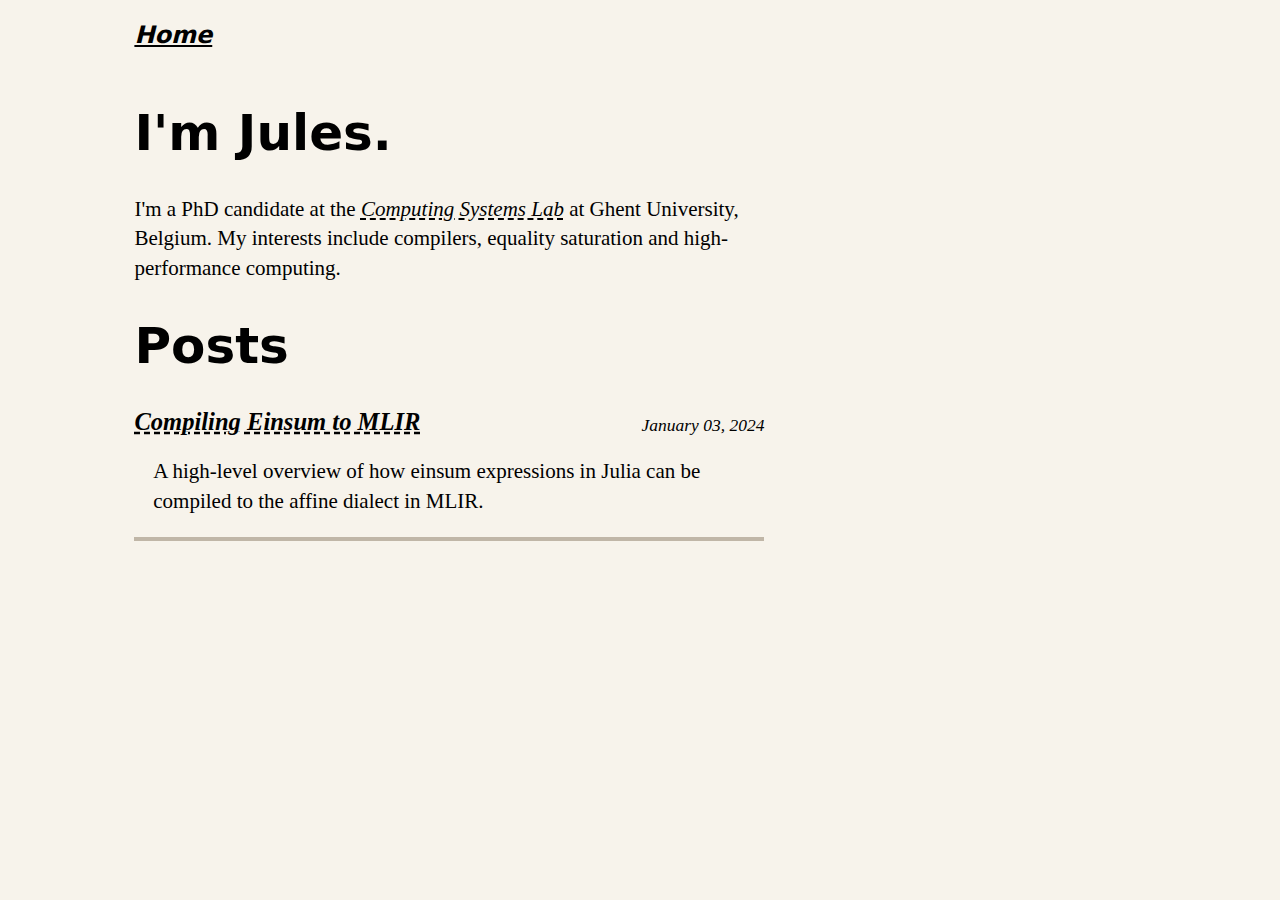
<file: index.html>
<!doctype html>
<html lang="en">
	<head>
		<meta charset="utf-8">
		<meta name="viewport" content="width=device-width, initial-scale=1.0">
		<title>Home</title>
		<meta name="description" content="My personal website.">

		<link rel="icon" href="/icons/favicon.ico" sizes="32x32">
		<link rel="icon" href="/icons/icon.svg" type="image/svg+xml">
		<link rel="apple-touch-icon" href="/icons/apple-touch-icon.png">
		<link rel="manifest" href="/icons/site.webmanifest">
		<link rel="alternate" href="/feed/feed.xml" type="application/atom+xml" title="My personal website">
		<link rel="alternate" href="/feed/feed.json" type="application/json" title="My personal website">
		
		
		
		<style>.header-anchor {
    text-decoration: none;
}

:root {
    --sans: "Soehne", system-ui, -apple-system, Helvetica Neue, Arial, sans-serif;
    --circle: "Soehne Circle", sans-serif;
    --serif: "Signifier", ui-serif, Georgia, Cambria, Times New Roman, Times, serif;
    --mono: "Inconsolata", "Monaco", "Consolas", 'Courier New', Courier, monospace;
}

* {
    box-sizing: border-box;
}

a {
    color: inherit;
    font-style: italic;
    text-decoration-style: dashed;
}

/* https://www.a11yproject.com/posts/how-to-hide-content/ */
.visually-hidden {
	clip: rect(0 0 0 0);
	clip-path: inset(50%);
	height: 1px;
	overflow: hidden;
	position: absolute;
	white-space: nowrap;
	width: 1px;
}

header {
	border-bottom: 1px dashed var(--color-gray-20);
}
header:after {
	content: "";
	display: table;
	clear: both;
}
/* Header */
header {
	display: flex;
	gap: 1em .5em;
	flex-wrap: wrap;
	align-items: center;
	padding: 1em 0 1em 0;
}
.home-link {
	font-size: 1em; /* 16px /16 */
	font-weight: 700;
	margin-right: 2em;
}
.home-link:link:not(:hover) {
	text-decoration: none;
}

/* Nav */

.nav {
    font-family: var(--sans);
    font-size: x-large;
    font-weight: bold;
	display: flex;
	padding: 0;
	margin: 0;
	list-style: none;
}
.nav-item {
	display: inline-block;
	margin-right: 1em;
}
.nav-item a[href]:not(:hover) {
	text-decoration: none;
}
.nav a[href][aria-current="page"] {
	text-decoration: underline;
}


body {
    background-color: #f7f3eb;
    font-size: 1.3125rem;
    margin: 0 0 100px 0;
    width: 100%;
    max-width: calc(12.5% + 1400px);
    padding-left: 10.5%;
    font-family: var(--serif);
}

article {
    width: 55%;
    position: relative;
    padding: 0rem 0;
}

article>p {
    line-height: 140%;
}

article>figure>img,
article>img {
    display:block;
    margin-left: auto;
    margin-right: auto;
    max-width: 100%;
}
article>figure>figcaption {
    font-size: 0.8em;
    text-align: center;
    font-style: italic;
    margin-top: 0.5em;
}

@media screen and (max-width: 1079px) {
    .hstack {
        display: flex;
        flex-direction: row;
        flex-wrap: wrap;
        justify-content: space-between;
        align-items: center;
    }
    .hstack-item {
        max-width: 100%;
        justify-content: center;
    }
}

@media screen and (max-width: 760px) {
    article {
        width: 90%;
    }
    
}

article>h1 {
    font-family: var(--sans);
    font-size: 50px;
    /* line-height: 150%; */
}

.footnote-ref>a{
    font-size: 0.8em;
    vertical-align: super;
    line-height: 0;
}

img {
    max-width:100%
}

code {
    border-radius: 3px;
    background: #f4ece0;
    padding: 2px;
    color: #444444;
    position: relative;
    bottom: 1px;
    font-family: var(--mono);
}

code[class*="language-"],
pre[class*="language-"] {
    font-size: 1rem !important;
}
/*
 * Based on Plugin: Syntax Highlighter CB
 * Plugin URI: http://wp.tutsplus.com/tutorials/plugins/adding-a-syntax-highlighter-shortcode-using-prism-js
 * Description: Highlight your code snippets with an easy to use shortcode based on Lea Verou's Prism.js.
 * Version: 1.0.0
 * Author: c.bavota
 * Author URI: http://bavotasan.comhttp://wp.tutsplus.com/tutorials/plugins/adding-a-syntax-highlighter-shortcode-using-prism-js/ */
/* http://cbavota.bitbucket.org/syntax-highlighter/  */

/* =====   ===== */
code[class*="language-"],
pre[class*="language-"] {
	text-shadow: 0 1px 1px #000;
	color: #fff;
	background: none;

	-moz-tab-size: 4;
	-o-tab-size: 4;
	tab-size: 4;

	-webkit-hyphens: none;
	-moz-hyphens: none;
	-ms-hyphens: none;
	hyphens: none;

	font-family: Inconsolata, Monaco, Consolas, 'Courier New', Courier, monospace;
	direction: ltr;
	text-align: left;
	white-space: pre;
	word-spacing: normal;
	word-break: normal;
	line-height: 1.5;
}

pre[class*="language-"] code {
	float: left;
	padding: 0 15px 0 0;
}

pre[class*="language-"],
:not(pre) > code[class*="language-"] {
	background: #222;
}

/* Code blocks */
pre[class*="language-"] {
	padding: 15px;
	margin: 1em 0;
	overflow: auto;
	-moz-border-radius: 8px;
	-webkit-border-radius: 8px;
	border-radius: 8px;
}

/* Inline code */
:not(pre) > code[class*="language-"] {
	padding: 5px 10px;
	line-height: 1;
	-moz-border-radius: 3px;
	-webkit-border-radius: 3px;
	border-radius: 3px;
}

.token.comment,
.token.prolog,
.token.doctype,
.token.cdata {
	color: #797979;
}

.token.selector,
.token.operator,
.token.punctuation {
	color: #fff7ed;
}

.token.namespace {
	opacity: .7;
}

.token.tag,
.token.boolean {
	color: #ffd893;
}

.token.atrule,
.token.attr-value,
.token.hex,
.token.string {
	color: #B0C975;
}

.token.property,
.token.entity,
.token.url,
.token.attr-name,
.token.keyword {
	color: #c27628;
}

.token.regex {
	color: #9B71C6;
}

.token.entity {
	cursor: help;
}

.token.function,
.token.constant {
	color: #e5a638;
}

.token.variable {
	color: #f5e5c2;
}

.token.number {
	color: #8799B0;
}

.token.important,
.token.deliminator {
	color: #E45734;
}

/* Line highlight plugin */
.line-highlight.line-highlight {
	background: rgba(255, 255, 255, .2);
}

.line-highlight.line-highlight:before,
.line-highlight.line-highlight[data-end]:after {
	top: .3em;
	background-color: rgba(255, 255, 255, .3);
	color: #fff;
	-moz-border-radius: 8px;
	-webkit-border-radius: 8px;
	border-radius: 8px;
}

/* for line numbers */
/* span instead of span:before for a two-toned border */
.line-numbers .line-numbers-rows > span {
	border-right: 3px #d9d336 solid;
}</style>
	</head>
	<body>
		<header>
			<nav>
				<h2 class="visually-hidden">Top level navigation menu</h2>
				<ul class="nav">
					<li class="nav-item"><a href="/" aria-current="page">Home</a></li>
				</ul>
			</nav>
		</header>
		<article>
  <h1>I'm Jules.</h1>
  <p>
    I'm a PhD candidate at the <a href="https://www.ugent.be/ea/elis/en/csl">Computing Systems Lab</a> at Ghent University, Belgium. My interests include compilers, equality saturation and high-performance computing.
  </p>
  <h1>Posts</h1><div style="display: flex; justify-content: space-between; align-items:flex-end; flex-wrap: wrap">
      <h3 style="margin: 0; padding-right: 50px;"><a href="/posts/mlir_einsum/">Compiling Einsum to MLIR</a></h3>
      <p style="margin: 0; font-style: italic; font-size:smaller">January 03, 2024</p>

    </div>


      
        <p style="padding-left: 3%;">A high-level overview of how einsum expressions in Julia can be compiled to the affine dialect in MLIR.</p>
      

      <hr style="border: 2px solid #c0b6a7"></article>

	</body>
</html>
</file>
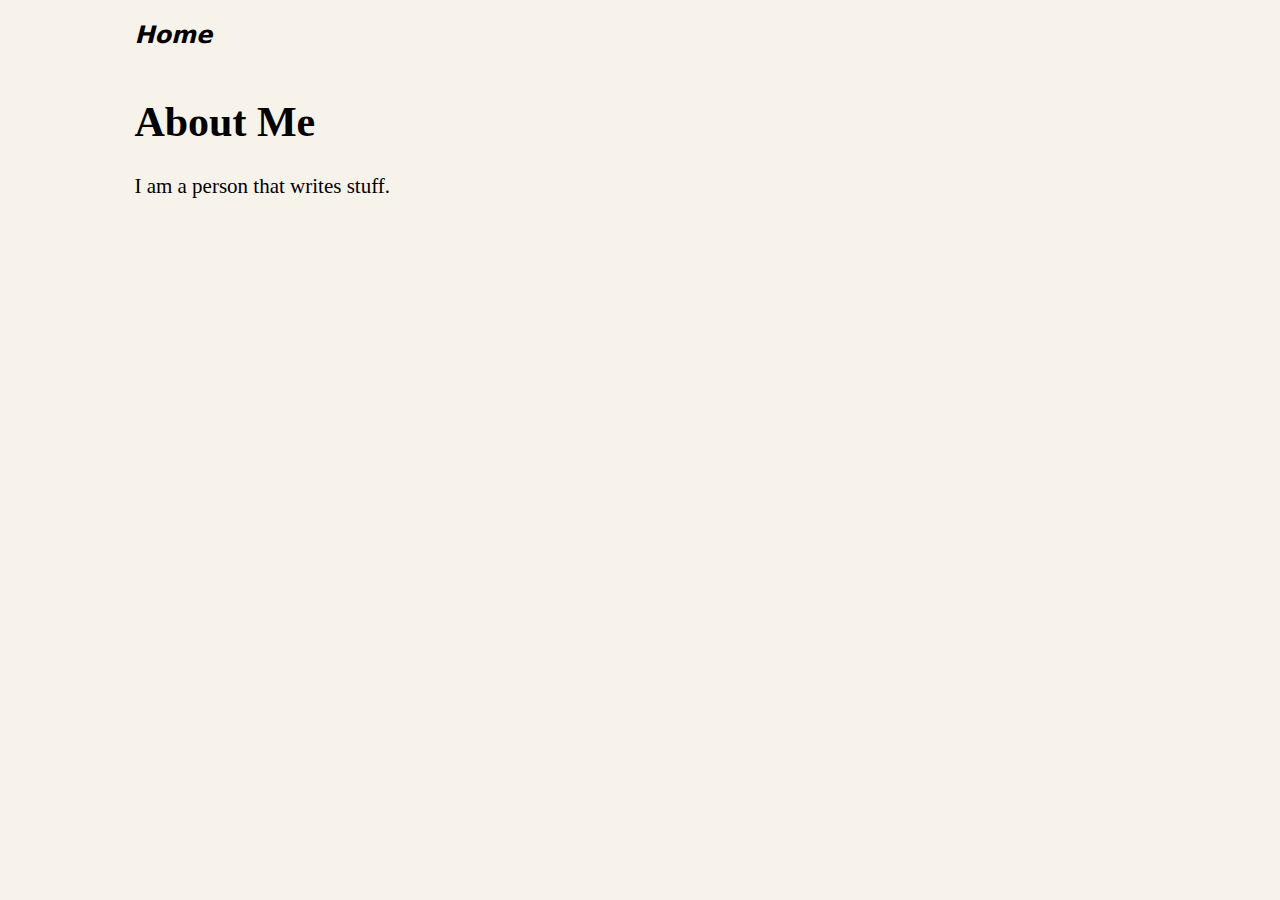
<file: about/index.html>
<!doctype html>
<html lang="en">
	<head>
		<meta charset="utf-8">
		<meta name="viewport" content="width=device-width, initial-scale=1.0">
		<title>My personal website</title>
		<meta name="description" content="My personal website.">

		<link rel="icon" href="/icons/favicon.ico" sizes="32x32">
		<link rel="icon" href="/icons/icon.svg" type="image/svg+xml">
		<link rel="apple-touch-icon" href="/icons/apple-touch-icon.png">
		<link rel="manifest" href="/icons/site.webmanifest">
		<link rel="alternate" href="/feed/feed.xml" type="application/atom+xml" title="My personal website">
		<link rel="alternate" href="/feed/feed.json" type="application/json" title="My personal website">
		
		
		
		<style>.header-anchor {
    text-decoration: none;
}

:root {
    --sans: "Soehne", system-ui, -apple-system, Helvetica Neue, Arial, sans-serif;
    --circle: "Soehne Circle", sans-serif;
    --serif: "Signifier", ui-serif, Georgia, Cambria, Times New Roman, Times, serif;
    --mono: "Inconsolata", "Monaco", "Consolas", 'Courier New', Courier, monospace;
}

* {
    box-sizing: border-box;
}

a {
    color: inherit;
    font-style: italic;
    text-decoration-style: dashed;
}

/* https://www.a11yproject.com/posts/how-to-hide-content/ */
.visually-hidden {
	clip: rect(0 0 0 0);
	clip-path: inset(50%);
	height: 1px;
	overflow: hidden;
	position: absolute;
	white-space: nowrap;
	width: 1px;
}

header {
	border-bottom: 1px dashed var(--color-gray-20);
}
header:after {
	content: "";
	display: table;
	clear: both;
}
/* Header */
header {
	display: flex;
	gap: 1em .5em;
	flex-wrap: wrap;
	align-items: center;
	padding: 1em 0 1em 0;
}
.home-link {
	font-size: 1em; /* 16px /16 */
	font-weight: 700;
	margin-right: 2em;
}
.home-link:link:not(:hover) {
	text-decoration: none;
}

/* Nav */

.nav {
    font-family: var(--sans);
    font-size: x-large;
    font-weight: bold;
	display: flex;
	padding: 0;
	margin: 0;
	list-style: none;
}
.nav-item {
	display: inline-block;
	margin-right: 1em;
}
.nav-item a[href]:not(:hover) {
	text-decoration: none;
}
.nav a[href][aria-current="page"] {
	text-decoration: underline;
}


body {
    background-color: #f7f3eb;
    font-size: 1.3125rem;
    margin: 0 0 100px 0;
    width: 100%;
    max-width: calc(12.5% + 1400px);
    padding-left: 10.5%;
    font-family: var(--serif);
}

article {
    width: 55%;
    position: relative;
    padding: 0rem 0;
}

article>p {
    line-height: 140%;
}

article>figure>img,
article>img {
    display:block;
    margin-left: auto;
    margin-right: auto;
    max-width: 100%;
}
article>figure>figcaption {
    font-size: 0.8em;
    text-align: center;
    font-style: italic;
    margin-top: 0.5em;
}

@media screen and (max-width: 1079px) {
    .hstack {
        display: flex;
        flex-direction: row;
        flex-wrap: wrap;
        justify-content: space-between;
        align-items: center;
    }
    .hstack-item {
        max-width: 100%;
        justify-content: center;
    }
}

@media screen and (max-width: 760px) {
    article {
        width: 90%;
    }
    
}

article>h1 {
    font-family: var(--sans);
    font-size: 50px;
    /* line-height: 150%; */
}

.footnote-ref>a{
    font-size: 0.8em;
    vertical-align: super;
    line-height: 0;
}

img {
    max-width:100%
}

code {
    border-radius: 3px;
    background: #f4ece0;
    padding: 2px;
    color: #444444;
    position: relative;
    bottom: 1px;
    font-family: var(--mono);
}

code[class*="language-"],
pre[class*="language-"] {
    font-size: 1rem !important;
}
/*
 * Based on Plugin: Syntax Highlighter CB
 * Plugin URI: http://wp.tutsplus.com/tutorials/plugins/adding-a-syntax-highlighter-shortcode-using-prism-js
 * Description: Highlight your code snippets with an easy to use shortcode based on Lea Verou's Prism.js.
 * Version: 1.0.0
 * Author: c.bavota
 * Author URI: http://bavotasan.comhttp://wp.tutsplus.com/tutorials/plugins/adding-a-syntax-highlighter-shortcode-using-prism-js/ */
/* http://cbavota.bitbucket.org/syntax-highlighter/  */

/* =====   ===== */
code[class*="language-"],
pre[class*="language-"] {
	text-shadow: 0 1px 1px #000;
	color: #fff;
	background: none;

	-moz-tab-size: 4;
	-o-tab-size: 4;
	tab-size: 4;

	-webkit-hyphens: none;
	-moz-hyphens: none;
	-ms-hyphens: none;
	hyphens: none;

	font-family: Inconsolata, Monaco, Consolas, 'Courier New', Courier, monospace;
	direction: ltr;
	text-align: left;
	white-space: pre;
	word-spacing: normal;
	word-break: normal;
	line-height: 1.5;
}

pre[class*="language-"] code {
	float: left;
	padding: 0 15px 0 0;
}

pre[class*="language-"],
:not(pre) > code[class*="language-"] {
	background: #222;
}

/* Code blocks */
pre[class*="language-"] {
	padding: 15px;
	margin: 1em 0;
	overflow: auto;
	-moz-border-radius: 8px;
	-webkit-border-radius: 8px;
	border-radius: 8px;
}

/* Inline code */
:not(pre) > code[class*="language-"] {
	padding: 5px 10px;
	line-height: 1;
	-moz-border-radius: 3px;
	-webkit-border-radius: 3px;
	border-radius: 3px;
}

.token.comment,
.token.prolog,
.token.doctype,
.token.cdata {
	color: #797979;
}

.token.selector,
.token.operator,
.token.punctuation {
	color: #fff7ed;
}

.token.namespace {
	opacity: .7;
}

.token.tag,
.token.boolean {
	color: #ffd893;
}

.token.atrule,
.token.attr-value,
.token.hex,
.token.string {
	color: #B0C975;
}

.token.property,
.token.entity,
.token.url,
.token.attr-name,
.token.keyword {
	color: #c27628;
}

.token.regex {
	color: #9B71C6;
}

.token.entity {
	cursor: help;
}

.token.function,
.token.constant {
	color: #e5a638;
}

.token.variable {
	color: #f5e5c2;
}

.token.number {
	color: #8799B0;
}

.token.important,
.token.deliminator {
	color: #E45734;
}

/* Line highlight plugin */
.line-highlight.line-highlight {
	background: rgba(255, 255, 255, .2);
}

.line-highlight.line-highlight:before,
.line-highlight.line-highlight[data-end]:after {
	top: .3em;
	background-color: rgba(255, 255, 255, .3);
	color: #fff;
	-moz-border-radius: 8px;
	-webkit-border-radius: 8px;
	border-radius: 8px;
}

/* for line numbers */
/* span instead of span:before for a two-toned border */
.line-numbers .line-numbers-rows > span {
	border-right: 3px #d9d336 solid;
}</style>
	</head>
	<body>
		<header>
			<nav>
				<h2 class="visually-hidden">Top level navigation menu</h2>
				<ul class="nav">
					<li class="nav-item"><a href="/">Home</a></li>
				</ul>
			</nav>
		</header>
		<h1>About Me</h1>
<p>I am a person that writes stuff.</p>

	</body>
</html>
</file>
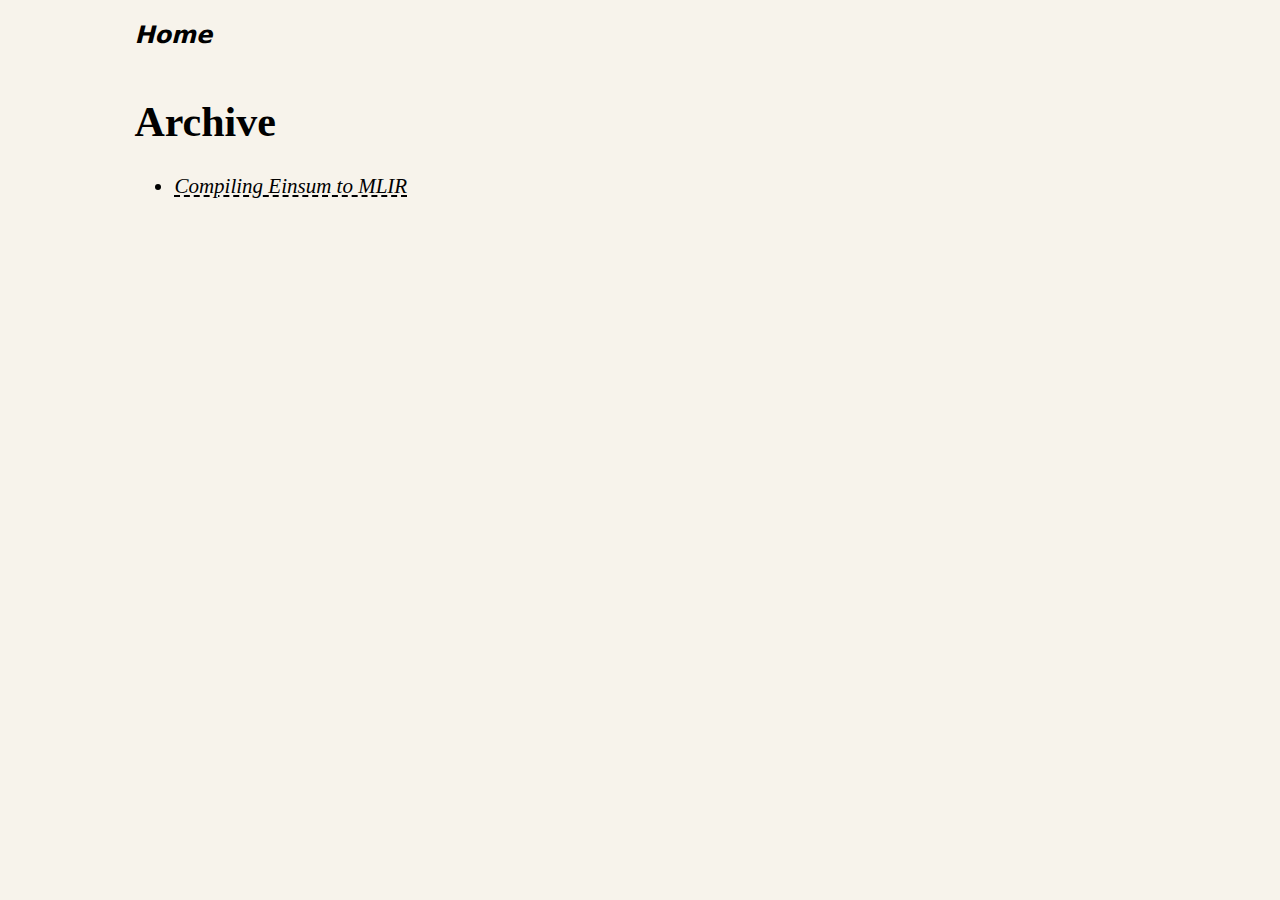
<file: archive/index.html>
<!doctype html>
<html lang="en">
	<head>
		<meta charset="utf-8">
		<meta name="viewport" content="width=device-width, initial-scale=1.0">
		<title>My personal website</title>
		<meta name="description" content="My personal website.">

		<link rel="icon" href="/icons/favicon.ico" sizes="32x32">
		<link rel="icon" href="/icons/icon.svg" type="image/svg+xml">
		<link rel="apple-touch-icon" href="/icons/apple-touch-icon.png">
		<link rel="manifest" href="/icons/site.webmanifest">
		<link rel="alternate" href="/feed/feed.xml" type="application/atom+xml" title="My personal website">
		<link rel="alternate" href="/feed/feed.json" type="application/json" title="My personal website">
		
		
		
		<style>.header-anchor {
    text-decoration: none;
}

:root {
    --sans: "Soehne", system-ui, -apple-system, Helvetica Neue, Arial, sans-serif;
    --circle: "Soehne Circle", sans-serif;
    --serif: "Signifier", ui-serif, Georgia, Cambria, Times New Roman, Times, serif;
    --mono: "Inconsolata", "Monaco", "Consolas", 'Courier New', Courier, monospace;
}

* {
    box-sizing: border-box;
}

a {
    color: inherit;
    font-style: italic;
    text-decoration-style: dashed;
}

/* https://www.a11yproject.com/posts/how-to-hide-content/ */
.visually-hidden {
	clip: rect(0 0 0 0);
	clip-path: inset(50%);
	height: 1px;
	overflow: hidden;
	position: absolute;
	white-space: nowrap;
	width: 1px;
}

header {
	border-bottom: 1px dashed var(--color-gray-20);
}
header:after {
	content: "";
	display: table;
	clear: both;
}
/* Header */
header {
	display: flex;
	gap: 1em .5em;
	flex-wrap: wrap;
	align-items: center;
	padding: 1em 0 1em 0;
}
.home-link {
	font-size: 1em; /* 16px /16 */
	font-weight: 700;
	margin-right: 2em;
}
.home-link:link:not(:hover) {
	text-decoration: none;
}

/* Nav */

.nav {
    font-family: var(--sans);
    font-size: x-large;
    font-weight: bold;
	display: flex;
	padding: 0;
	margin: 0;
	list-style: none;
}
.nav-item {
	display: inline-block;
	margin-right: 1em;
}
.nav-item a[href]:not(:hover) {
	text-decoration: none;
}
.nav a[href][aria-current="page"] {
	text-decoration: underline;
}


body {
    background-color: #f7f3eb;
    font-size: 1.3125rem;
    margin: 0 0 100px 0;
    width: 100%;
    max-width: calc(12.5% + 1400px);
    padding-left: 10.5%;
    font-family: var(--serif);
}

article {
    width: 55%;
    position: relative;
    padding: 0rem 0;
}

article>p {
    line-height: 140%;
}

article>figure>img,
article>img {
    display:block;
    margin-left: auto;
    margin-right: auto;
    max-width: 100%;
}
article>figure>figcaption {
    font-size: 0.8em;
    text-align: center;
    font-style: italic;
    margin-top: 0.5em;
}

@media screen and (max-width: 1079px) {
    .hstack {
        display: flex;
        flex-direction: row;
        flex-wrap: wrap;
        justify-content: space-between;
        align-items: center;
    }
    .hstack-item {
        max-width: 100%;
        justify-content: center;
    }
}

@media screen and (max-width: 760px) {
    article {
        width: 90%;
    }
    
}

article>h1 {
    font-family: var(--sans);
    font-size: 50px;
    /* line-height: 150%; */
}

.footnote-ref>a{
    font-size: 0.8em;
    vertical-align: super;
    line-height: 0;
}

img {
    max-width:100%
}

code {
    border-radius: 3px;
    background: #f4ece0;
    padding: 2px;
    color: #444444;
    position: relative;
    bottom: 1px;
    font-family: var(--mono);
}

code[class*="language-"],
pre[class*="language-"] {
    font-size: 1rem !important;
}
/*
 * Based on Plugin: Syntax Highlighter CB
 * Plugin URI: http://wp.tutsplus.com/tutorials/plugins/adding-a-syntax-highlighter-shortcode-using-prism-js
 * Description: Highlight your code snippets with an easy to use shortcode based on Lea Verou's Prism.js.
 * Version: 1.0.0
 * Author: c.bavota
 * Author URI: http://bavotasan.comhttp://wp.tutsplus.com/tutorials/plugins/adding-a-syntax-highlighter-shortcode-using-prism-js/ */
/* http://cbavota.bitbucket.org/syntax-highlighter/  */

/* =====   ===== */
code[class*="language-"],
pre[class*="language-"] {
	text-shadow: 0 1px 1px #000;
	color: #fff;
	background: none;

	-moz-tab-size: 4;
	-o-tab-size: 4;
	tab-size: 4;

	-webkit-hyphens: none;
	-moz-hyphens: none;
	-ms-hyphens: none;
	hyphens: none;

	font-family: Inconsolata, Monaco, Consolas, 'Courier New', Courier, monospace;
	direction: ltr;
	text-align: left;
	white-space: pre;
	word-spacing: normal;
	word-break: normal;
	line-height: 1.5;
}

pre[class*="language-"] code {
	float: left;
	padding: 0 15px 0 0;
}

pre[class*="language-"],
:not(pre) > code[class*="language-"] {
	background: #222;
}

/* Code blocks */
pre[class*="language-"] {
	padding: 15px;
	margin: 1em 0;
	overflow: auto;
	-moz-border-radius: 8px;
	-webkit-border-radius: 8px;
	border-radius: 8px;
}

/* Inline code */
:not(pre) > code[class*="language-"] {
	padding: 5px 10px;
	line-height: 1;
	-moz-border-radius: 3px;
	-webkit-border-radius: 3px;
	border-radius: 3px;
}

.token.comment,
.token.prolog,
.token.doctype,
.token.cdata {
	color: #797979;
}

.token.selector,
.token.operator,
.token.punctuation {
	color: #fff7ed;
}

.token.namespace {
	opacity: .7;
}

.token.tag,
.token.boolean {
	color: #ffd893;
}

.token.atrule,
.token.attr-value,
.token.hex,
.token.string {
	color: #B0C975;
}

.token.property,
.token.entity,
.token.url,
.token.attr-name,
.token.keyword {
	color: #c27628;
}

.token.regex {
	color: #9B71C6;
}

.token.entity {
	cursor: help;
}

.token.function,
.token.constant {
	color: #e5a638;
}

.token.variable {
	color: #f5e5c2;
}

.token.number {
	color: #8799B0;
}

.token.important,
.token.deliminator {
	color: #E45734;
}

/* Line highlight plugin */
.line-highlight.line-highlight {
	background: rgba(255, 255, 255, .2);
}

.line-highlight.line-highlight:before,
.line-highlight.line-highlight[data-end]:after {
	top: .3em;
	background-color: rgba(255, 255, 255, .3);
	color: #fff;
	-moz-border-radius: 8px;
	-webkit-border-radius: 8px;
	border-radius: 8px;
}

/* for line numbers */
/* span instead of span:before for a two-toned border */
.line-numbers .line-numbers-rows > span {
	border-right: 3px #d9d336 solid;
}</style>
	</head>
	<body>
		<header>
			<nav>
				<h2 class="visually-hidden">Top level navigation menu</h2>
				<ul class="nav">
					<li class="nav-item"><a href="/">Home</a></li>
				</ul>
			</nav>
		</header>
		<h1>Archive</h1>

<ul><a href="/posts/mlir_einsum/"><li>Compiling Einsum to MLIR</li></a></ul>
	</body>
</html>
</file>
